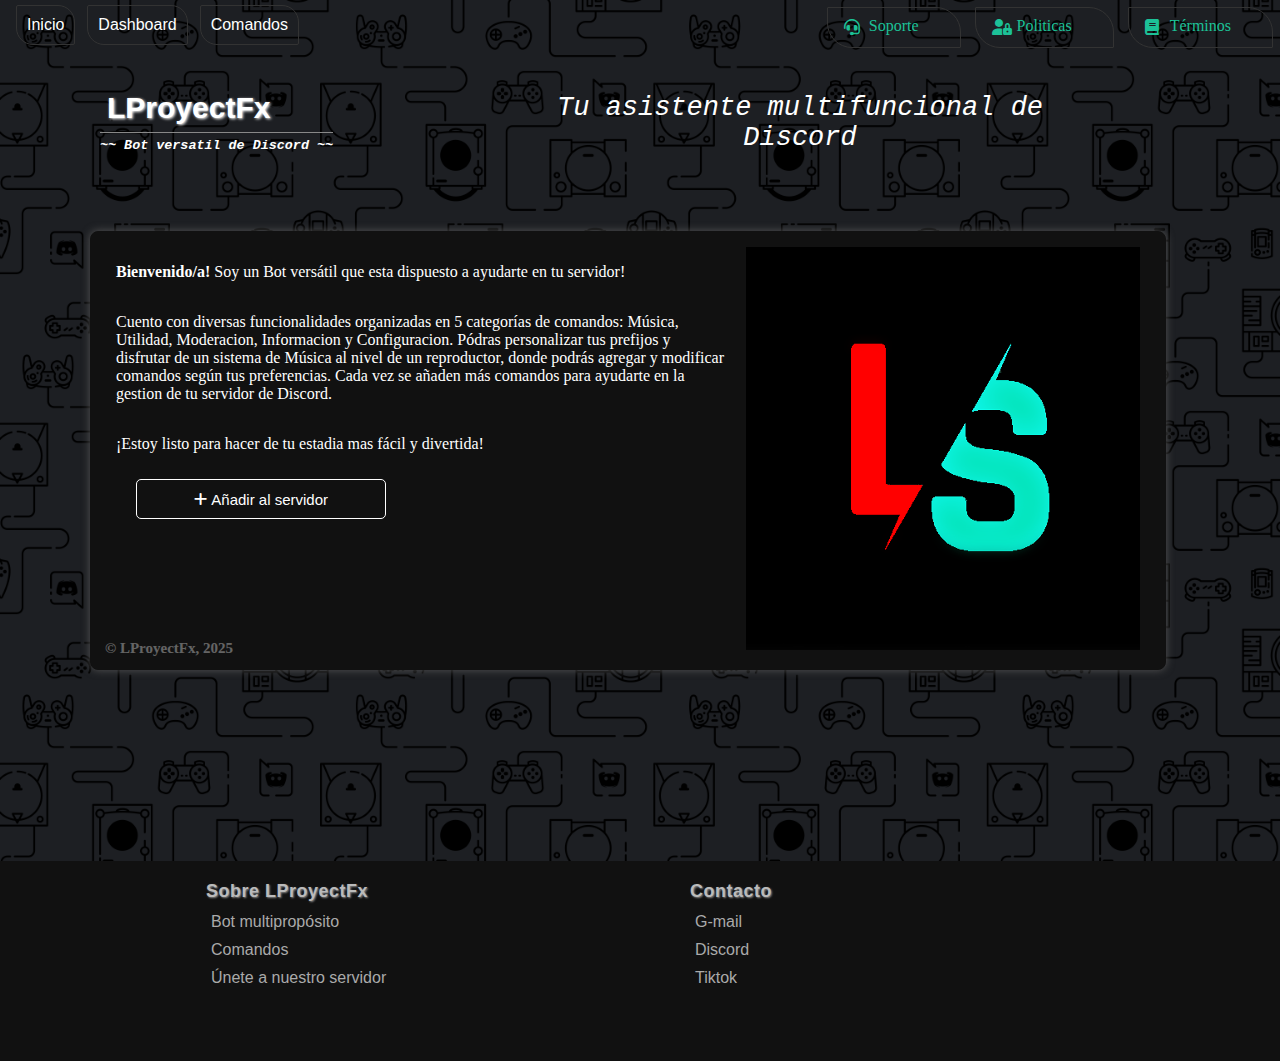
<file: index.html>
<!DOCTYPE html>
<html lang="es">
<head>
    <meta charset="UTF-8">
    <meta name="viewport" content="width=device-width, initial-scale=1.0">
    <title>Inicio</title>
    <link rel="stylesheet" href="./css/style.css">
    <link rel="stylesheet" href="./css/nav.css">
    <link rel="stylesheet" href="./css/footer.css">
    <link rel="stylesheet" href="https://cdnjs.cloudflare.com/ajax/libs/font-awesome/6.0.0-beta3/css/all.min.css">
    <link rel="icon" href="./icon.png" type="image/x-icon">
</head>
<body>
    <header>
        <div class="encabezado">
            <div class="background" src="./css/background/background.jpg"></div>
            <ul>
                <a class="encabezado_" href="./index.html">Inicio</a>
                <a class="encabezado_" href="./dashboard/panel.html">Dashboard</a>
                <a class="encabezado_" href="./cmd/commands.html">Comandos</a>
            </ul>
            <nav class="nav">
                <a class="presentacion_link" href="https://discord.gg/8dwVxfBRbQ"><i id="fa-solid-head" class="fa-solid fa-headset"></i><span class="up-text"> Soporte </span> </a>
                <a class="presentacion_link" href="./politicas/es.html"><i id="fa-solid-policy" class="fa-solid fa-user-lock"></i><span class="up-text"> Politicas </span> </a>
                <a class="presentacion_link" href="./terminos/es.html"><i id="fa-solid-book" class="fa-solid fa-book"></i><span class="up-text"> Términos </span> </a>

                <a id="log-out-text" style="display: none; color: #EE1111;">Cerrar Sesión</a>
                <img id="log-out-img" style="display: none;" alt="Perfil-img">  
            </nav>
        </div>
    </header>

    <main id="main">
        <div class="presentacion">
            <h2 class="title">LProyectFx</h2>
            <h6><i>~~ Bot versatil de Discord ~~</i></h6>
        <span class="presentacion">
            <p class="presentacion_p">Tu asistente multifuncional de Discord</p>
        </span>
    </div>
    <div class="content_text">
      <div class="content_textv2">
         <p><strong>Bienvenido/a!</strong> Soy un Bot versátil que esta dispuesto a ayudarte en tu servidor!</p>
         <p>Cuento con diversas funcionalidades organizadas en 5 categorías de comandos: Música, Utilidad, Moderacion, Informacion y Configuracion. Pódras personalizar tus prefijos y disfrutar de un sistema de Música al nivel de un reproductor, donde podrás agregar y modificar comandos según tus preferencias. Cada vez se añaden más comandos para ayudarte en la gestion de tu servidor de Discord.</p>
         <p>¡Estoy listo para hacer de tu estadia mas fácil y divertida!</p>
         <a class="a_content" href="https://discord.com/oauth2/authorize?client_id=1095478254049177741&permissions=1127827006942326&integration_type=0&scope=bot"><button class="content_button"><i class="fa-solid fa-plus"></i> Añadir al servidor</button></a>
         <h3 class="content_footer_copyright" >© LProyectFx, 2025</h3>
        </div>   
            <div class="img_content">
                <img src="./Image-x_bot.png" alt="LProyectFx">
            </div>
        </div>
    </main>

    <footer>
        <div class="content_footer">
                    <ul class="content_footer_flex_ul">
                        <h5 class="content_footer_titles">Sobre LProyectFx</h5>
                        <li><a href="./index.html">Bot multipropósito</a></li>
                        <li><a href="./cmd/commands.html">Comandos</a></li>
                        <li><a href="https://discord.gg/8dwVxfBRbQ">Únete a nuestro servidor</a></li>
                    </ul>
                    <ul class="content_footer_flex_ul">
                        <h5 class="content_footer_titles">Contacto</h5>
                        <li><a href="mailto:lsproyect.supp@gmail.com">G-mail</a></li>
                        <li><a href="https://discord.gg/8dwVxfBRbQ">Discord</a></li>
                        <li><a href="https://www.tiktok.com/@lproyectfx?is_from_webapp=1&sender_device=pc">Tiktok</a></li>
                    </ul>
        </div>
    </footer>
</body>
</html>
</file>
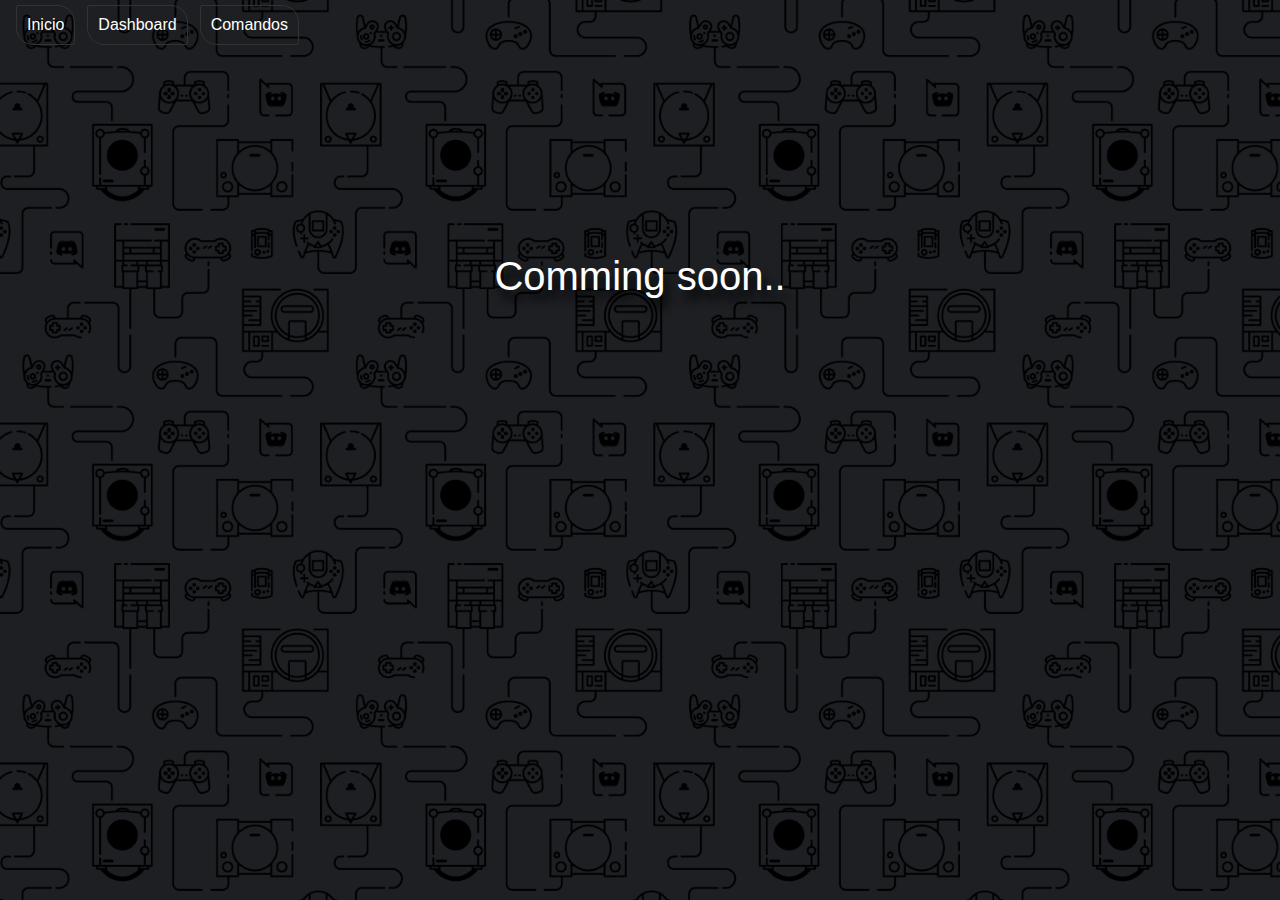
<file: cmd/commands.html>
<!DOCTYPE html>
<html lang="es">
<head>
    <meta charset="UTF-8">
    <meta name="viewport" content="width=device-width, initial-scale=1.0">
    <title>Comandos de LProyectFx</title>
    <link rel="stylesheet" href="../css/cmd.css">
    <link rel="stylesheet" href="../css/style.css">
    <link rel="stylesheet" href="../css/nav.css">
    <link rel="stylesheet" href="https://cdnjs.cloudflare.com/ajax/libs/font-awesome/6.0.0-beta3/css/all.min.css">
</head>
<body>
    <header>
        <div class="encabezado">
            <ul>
                <a class="encabezado_" href="../index.html">Inicio</a>
                <a class="encabezado_" href="../dashboard/panel.html">Dashboard</a>
                <a class="encabezado_" href="./commands.html">Comandos</a>
            </ul>
        </div>
    </header>

    <main id="main">
        <verde class="comming_soon">
            Comming soon..
        </verde>

        <div class="documentacion">
        </div>
    </main>
</body>
</html>
</file>
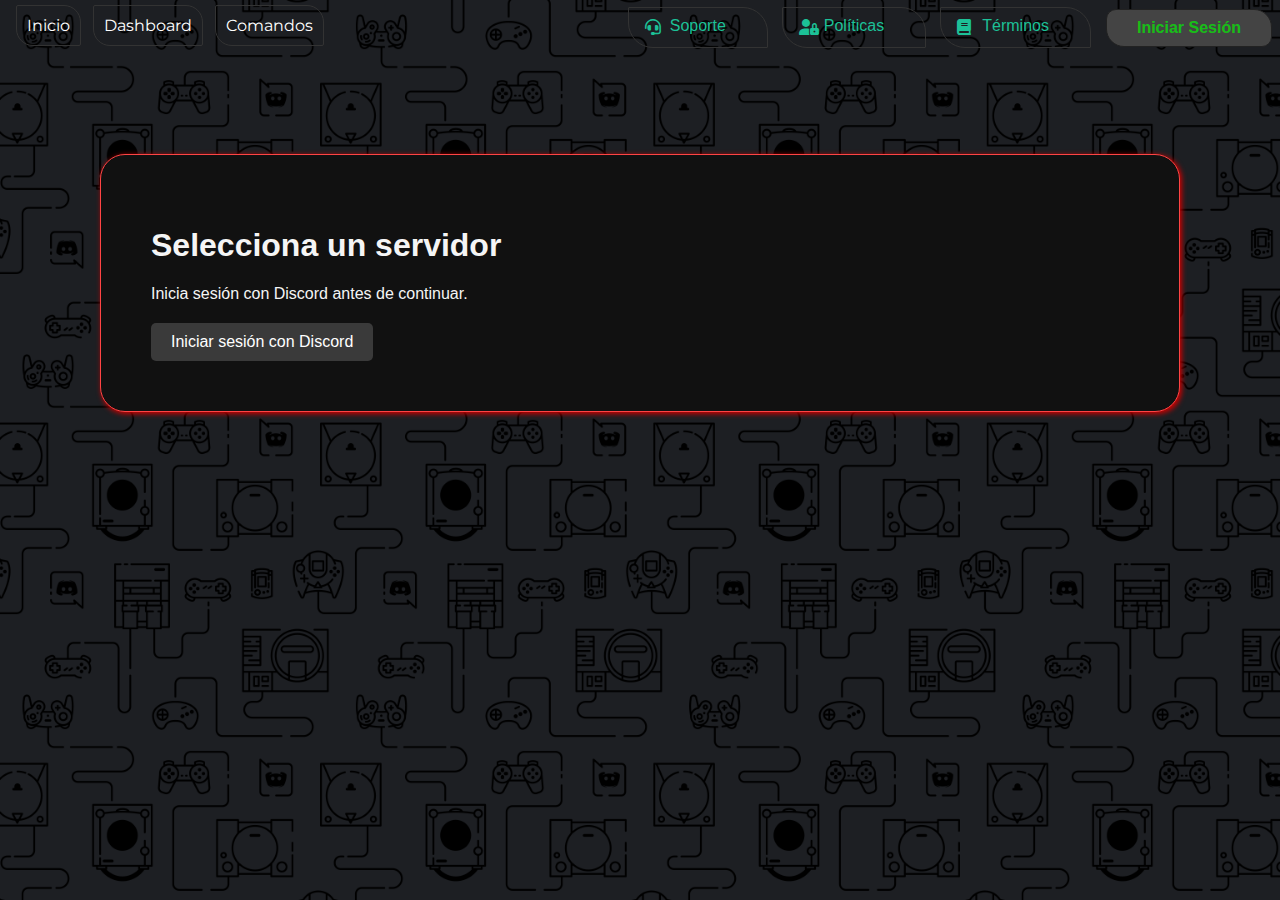
<file: dashboard/panel.html>
<!DOCTYPE html>
<html lang="es">
<head>
    <meta charset="UTF-8">
    <meta name="viewport" content="width=device-width, initial-scale=1.0">
    <title>Dashboard</title>
    <link rel="stylesheet" href="../css/style.css">
    <link rel="stylesheet" href="../css/nav.css">
    <link rel="stylesheet" href="./panel.css">
    <link rel="stylesheet" href="https://cdnjs.cloudflare.com/ajax/libs/font-awesome/6.0.0-beta3/css/all.min.css">
    <link href="https://fonts.googleapis.com/css2?family=Montserrat&display=swap" rel="stylesheet">
</head>
<body>  
    <header>
        <div class="encabezado">
            <ul>
                <a class="encabezado_" href="../index.html">Inicio</a>
                <a class="encabezado_" href="../dashboard/panel.html">Dashboard</a>
                <a class="encabezado_" href="../cmd/commands.html">Comandos</a>
            </ul>
            <nav class="nav">
            <a class="presentacion_link" href="https://discord.gg/8dwVxfBRbQ"><i id="fa-solid-head" class="fa-solid fa-headset"></i><span class="up-text">Soporte</span></a>
            <a class="presentacion_link"  href="../politicas/es.html"><i id="fa-solid-policy" class="fa-solid fa-user-lock"></i><span class="up-text">Políticas</span></a>
            <a class="presentacion_link" href="../terminos/es.html"><i id="fa-solid-book" class="fa-solid fa-book"></i><span class="up-text">Términos</span></a>
        
            <a id="buton-login" class="button-login" style="display: block;">Iniciar Sesión</a>
            

            <a href="" id="log-out-text" class="button-login" style="display: none; color: #EE1111;">Cerrar Sesión</a>
            <img id="log-out-img" style="display: none;" alt="Perfil-img">
            </nav>
        </div>
    </header>
        
    <main>
        <section id="dashboard">
            <div class="dashboard_">
            <h1>Selecciona un servidor</h1>
            <p id="login-message" style="display: block;">Inicia sesión con Discord antes de continuar.</p>

            <button id="login-discord" class="btn" style="display: block;">Iniciar sesión con Discord</button>

            <select name="Select" id="server-select" style="display: none;">
                <option value="" disabled selected></option>
            </select>
    
            <div id="server-options" style="display: none;">
                <p class="btn" id="btn-text">Configura las opciones del bot para este servidor:</p>
                <button class="btn" id="musica-btn">Panel de Musica</button>

            </div>

        </div>
        </section>
    </main>

    <script src="./js/panel.js"></script>
</body>
</html>
</file>
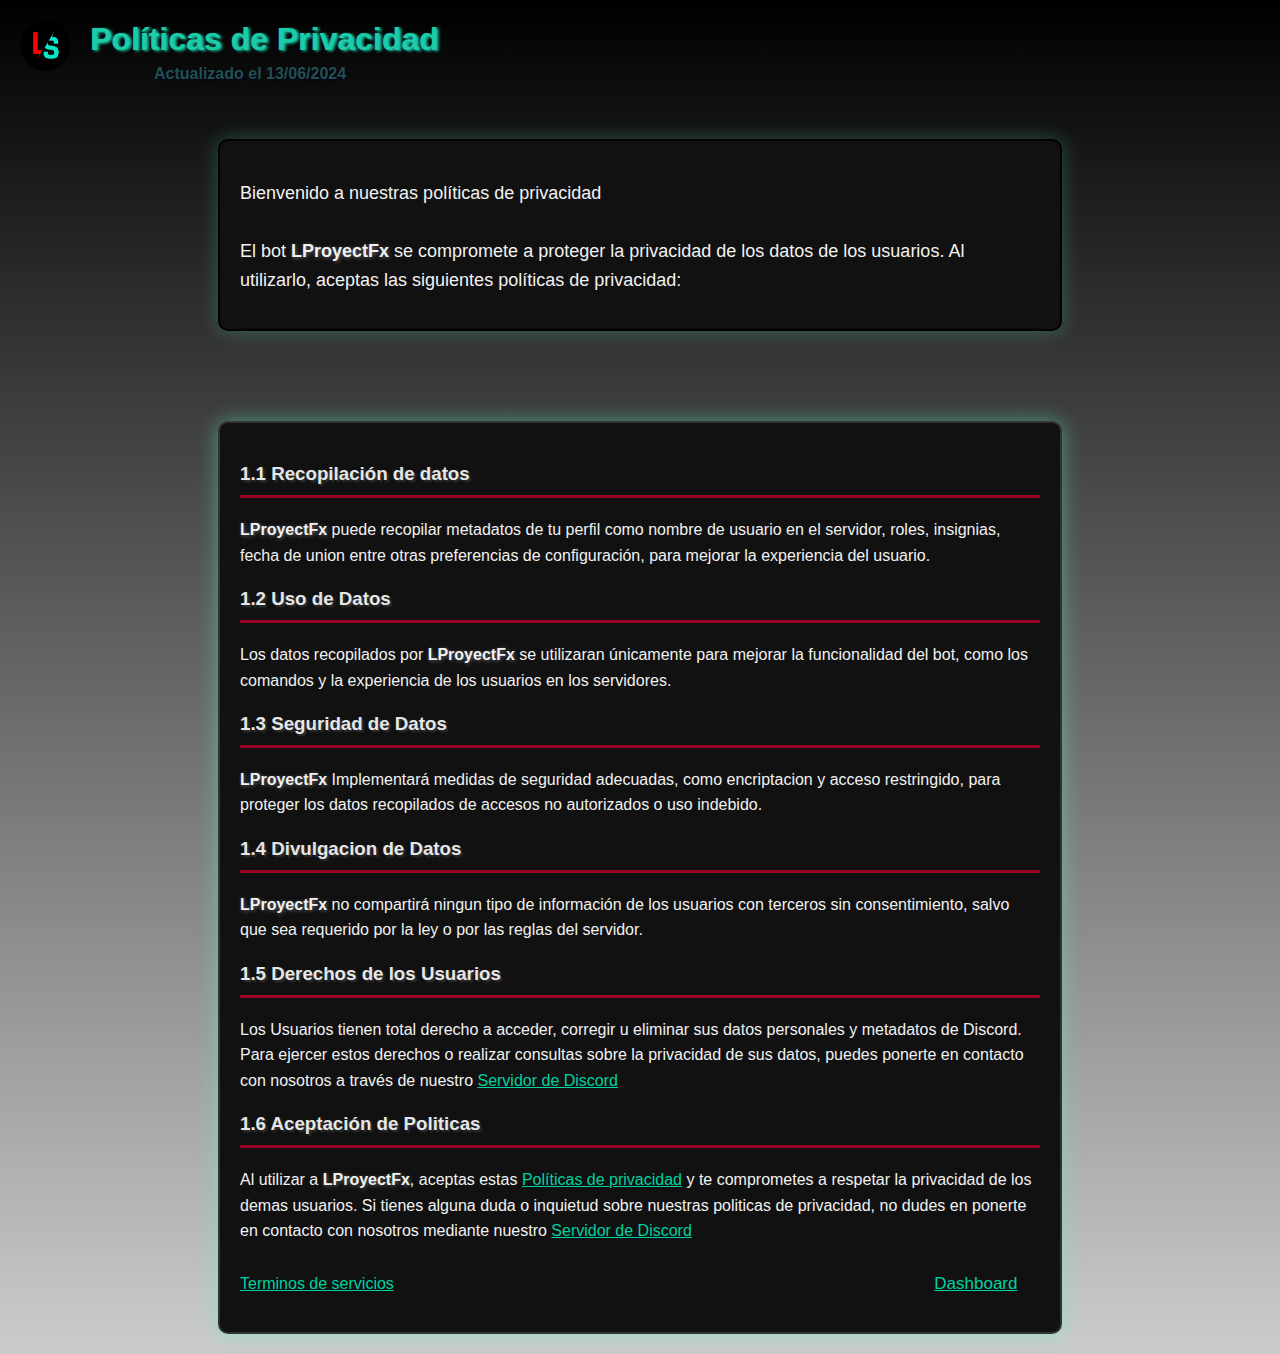
<file: policy/es.html>
<html lang="es">
    <head>
        <Title>Politicas de Privacidad</Title>
        <link rel="stylesheet" href="./style.css">

        <title>Politicas de Privacidad</title>
        <script src="../js/control.js" defer></script>
    </head>
    <body>
        <header>
            <img src="../Image-x_bot.png" alt="LProyectFx">
            <h1>Políticas de Privacidad</h1>
            <h4>Actualizado el 13/06/2024</h4>
        </header>

            <div class="Politicas_y_privacidad">
                <p class="Politicas_y_privacidad_title">Bienvenido a nuestras políticas de privacidad <br><br> El bot <strong>LProyectFx</strong> se compromete a proteger la privacidad de los datos de los usuarios. Al utilizarlo, aceptas las siguientes políticas de privacidad:</p>
            </div>
            <main>
                <h3 onclick="toggleVisibility('recopilacionDeDatos')">1.1 Recopilación de datos</h3>
                <p id="recopilacionDeDatos"><strong>LProyectFx</strong> puede recopilar metadatos de tu perfil como nombre de usuario en el servidor, roles, insignias, fecha de union entre otras preferencias de configuración, para mejorar la experiencia del usuario.</p>
                
                <h3 onclick="toggleVisibility('usoDeDatos')">1.2 Uso de Datos</h3>
                <p id="usoDeDatos">Los datos recopilados por <strong>LProyectFx</strong> se utilizaran únicamente para mejorar la funcionalidad del bot, como los comandos y la experiencia de los usuarios en los servidores.</p>
                
                <h3 onclick="toggleVisibility('seguridadDeDatos')">1.3 Seguridad de Datos</h3>
                <p id="seguridadDeDatos"><strong>LProyectFx</strong> Implementará medidas de seguridad adecuadas, como encriptacion y acceso restringido, para proteger los datos recopilados de accesos no autorizados o uso indebido.</p>
            
                <h3 onclick="toggleVisibility('divulgacionDeDatos')">1.4 Divulgacion de Datos</h3>
                <p id="divulgacionDeDatos"><strong>LProyectFx</strong> no compartirá ningun tipo de información de los usuarios con terceros sin consentimiento, salvo que sea requerido por la ley o por las reglas del servidor.</p>
            
                <h3 onclick="toggleVisibility('derechosDeLosUsuarios')">1.5 Derechos de los Usuarios</h3>
                <p id="derechosDeLosUsuarios">Los Usuarios tienen total derecho a acceder, corregir u eliminar sus datos personales y metadatos de Discord. Para ejercer estos derechos o realizar consultas sobre la privacidad de sus datos, puedes ponerte en contacto con nosotros a través de nuestro <a href="https://discord.gg/8dwVxfBRbQ">Servidor de Discord</a></p>

                <h3 onclick="toggleVisibility('aceptacionDePoliticas')">1.6 Aceptación de Politicas</h3>
                <p id="aceptacionDePoliticas">Al utilizar a <strong>LProyectFx</strong>, aceptas estas <a href="/policy/es.html">Políticas de privacidad</a> y te comprometes a respetar la privacidad de los demas usuarios. Si tienes alguna duda o inquietud sobre nuestras politicas de privacidad, no dudes en ponerte en contacto con nosotros mediante nuestro <a href="https://discord.gg/8dwVxfBRbQ">Servidor de Discord <br><br><a href="/terms/es.html">Terminos de servicios</a></a> <a class="dashboard" href="../dashboard/panel.html">Dashboard</a></p>
            </main>
    </body>
</html>
</file>
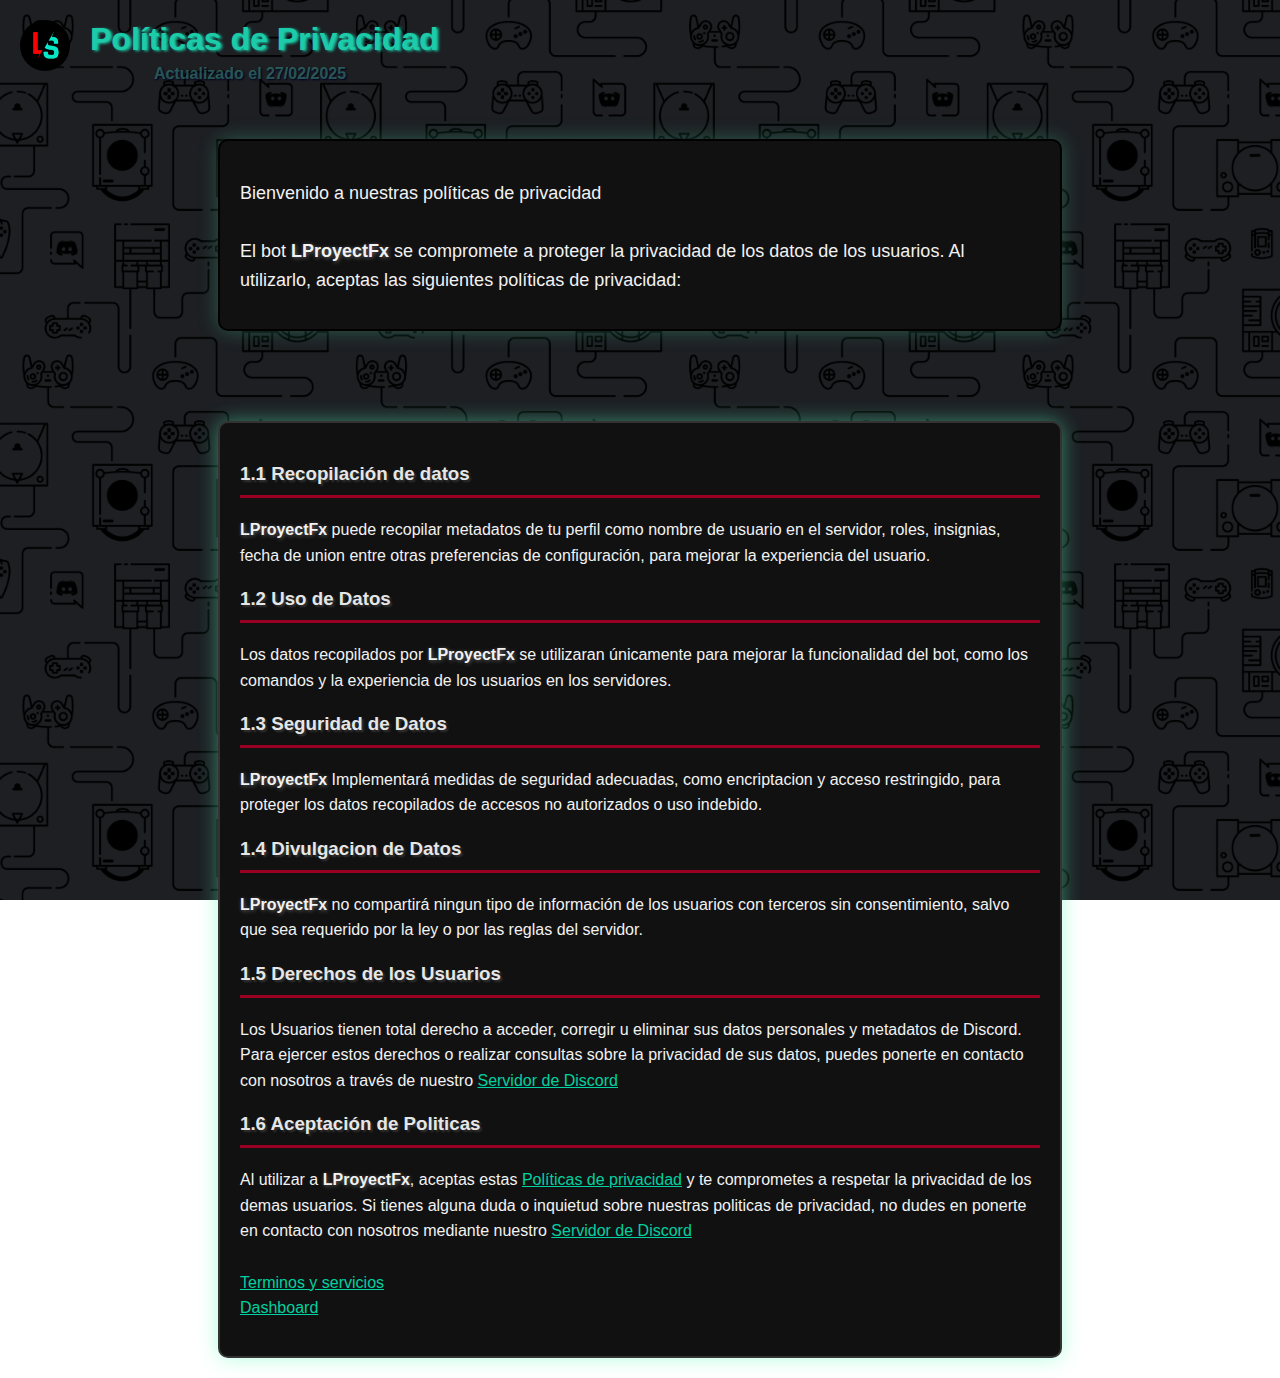
<file: politicas/es.html>
<html lang="es">
    <head>
        <Title>Politicas de Privacidad</Title>
        <link rel="stylesheet" href="./style.css">
        <link rel="stylesheet" href="../css/style.css">

        <title>Politicas de Privacidad</title>
        <script src="../js/control.js" defer></script>
    </head>
    <body>
        <header>
            <img src="../Image-x_bot.png" alt="LProyectFx">
            <h1>Políticas de Privacidad</h1>
            <h4>Actualizado el 27/02/2025</h4>
        </header>

            <div class="Politicas_y_privacidad">
                <p class="Politicas_y_privacidad_title">Bienvenido a nuestras políticas de privacidad <br><br> El bot <strong>LProyectFx</strong> se compromete a proteger la privacidad de los datos de los usuarios. Al utilizarlo, aceptas las siguientes políticas de privacidad:</p>
            </div>
            <main>
                <h3 onclick="toggleVisibility('recopilacionDeDatos')">1.1 Recopilación de datos</h3>
                <p id="recopilacionDeDatos"><strong>LProyectFx</strong> puede recopilar metadatos de tu perfil como nombre de usuario en el servidor, roles, insignias, fecha de union entre otras preferencias de configuración, para mejorar la experiencia del usuario.</p>
                
                <h3 onclick="toggleVisibility('usoDeDatos')">1.2 Uso de Datos</h3>
                <p id="usoDeDatos">Los datos recopilados por <strong>LProyectFx</strong> se utilizaran únicamente para mejorar la funcionalidad del bot, como los comandos y la experiencia de los usuarios en los servidores.</p>
                
                <h3 onclick="toggleVisibility('seguridadDeDatos')">1.3 Seguridad de Datos</h3>
                <p id="seguridadDeDatos"><strong>LProyectFx</strong> Implementará medidas de seguridad adecuadas, como encriptacion y acceso restringido, para proteger los datos recopilados de accesos no autorizados o uso indebido.</p>
            
                <h3 onclick="toggleVisibility('divulgacionDeDatos')">1.4 Divulgacion de Datos</h3>
                <p id="divulgacionDeDatos"><strong>LProyectFx</strong> no compartirá ningun tipo de información de los usuarios con terceros sin consentimiento, salvo que sea requerido por la ley o por las reglas del servidor.</p>
            
                <h3 onclick="toggleVisibility('derechosDeLosUsuarios')">1.5 Derechos de los Usuarios</h3>
                <p id="derechosDeLosUsuarios">Los Usuarios tienen total derecho a acceder, corregir u eliminar sus datos personales y metadatos de Discord. Para ejercer estos derechos o realizar consultas sobre la privacidad de sus datos, puedes ponerte en contacto con nosotros a través de nuestro <a href="https://discord.gg/8dwVxfBRbQ">Servidor de Discord</a></p>

                <h3 onclick="toggleVisibility('aceptacionDePoliticas')">1.6 Aceptación de Politicas</h3>
                <p id="aceptacionDePoliticas">Al utilizar a <strong>LProyectFx</strong>, aceptas estas <a href="./es.html">Políticas de privacidad</a> y te comprometes a respetar la privacidad de los demas usuarios. Si tienes alguna duda o inquietud sobre nuestras politicas de privacidad, no dudes en ponerte en contacto con nosotros mediante nuestro <a href="https://discord.gg/8dwVxfBRbQ">Servidor de Discord <br><br><a href="../terminos/es.html">Terminos y servicios</a></a><br><a class="dashboard" href="../dashboard/panel.html">Dashboard</a></p>
            </main>
    </body>
</html>
</file>
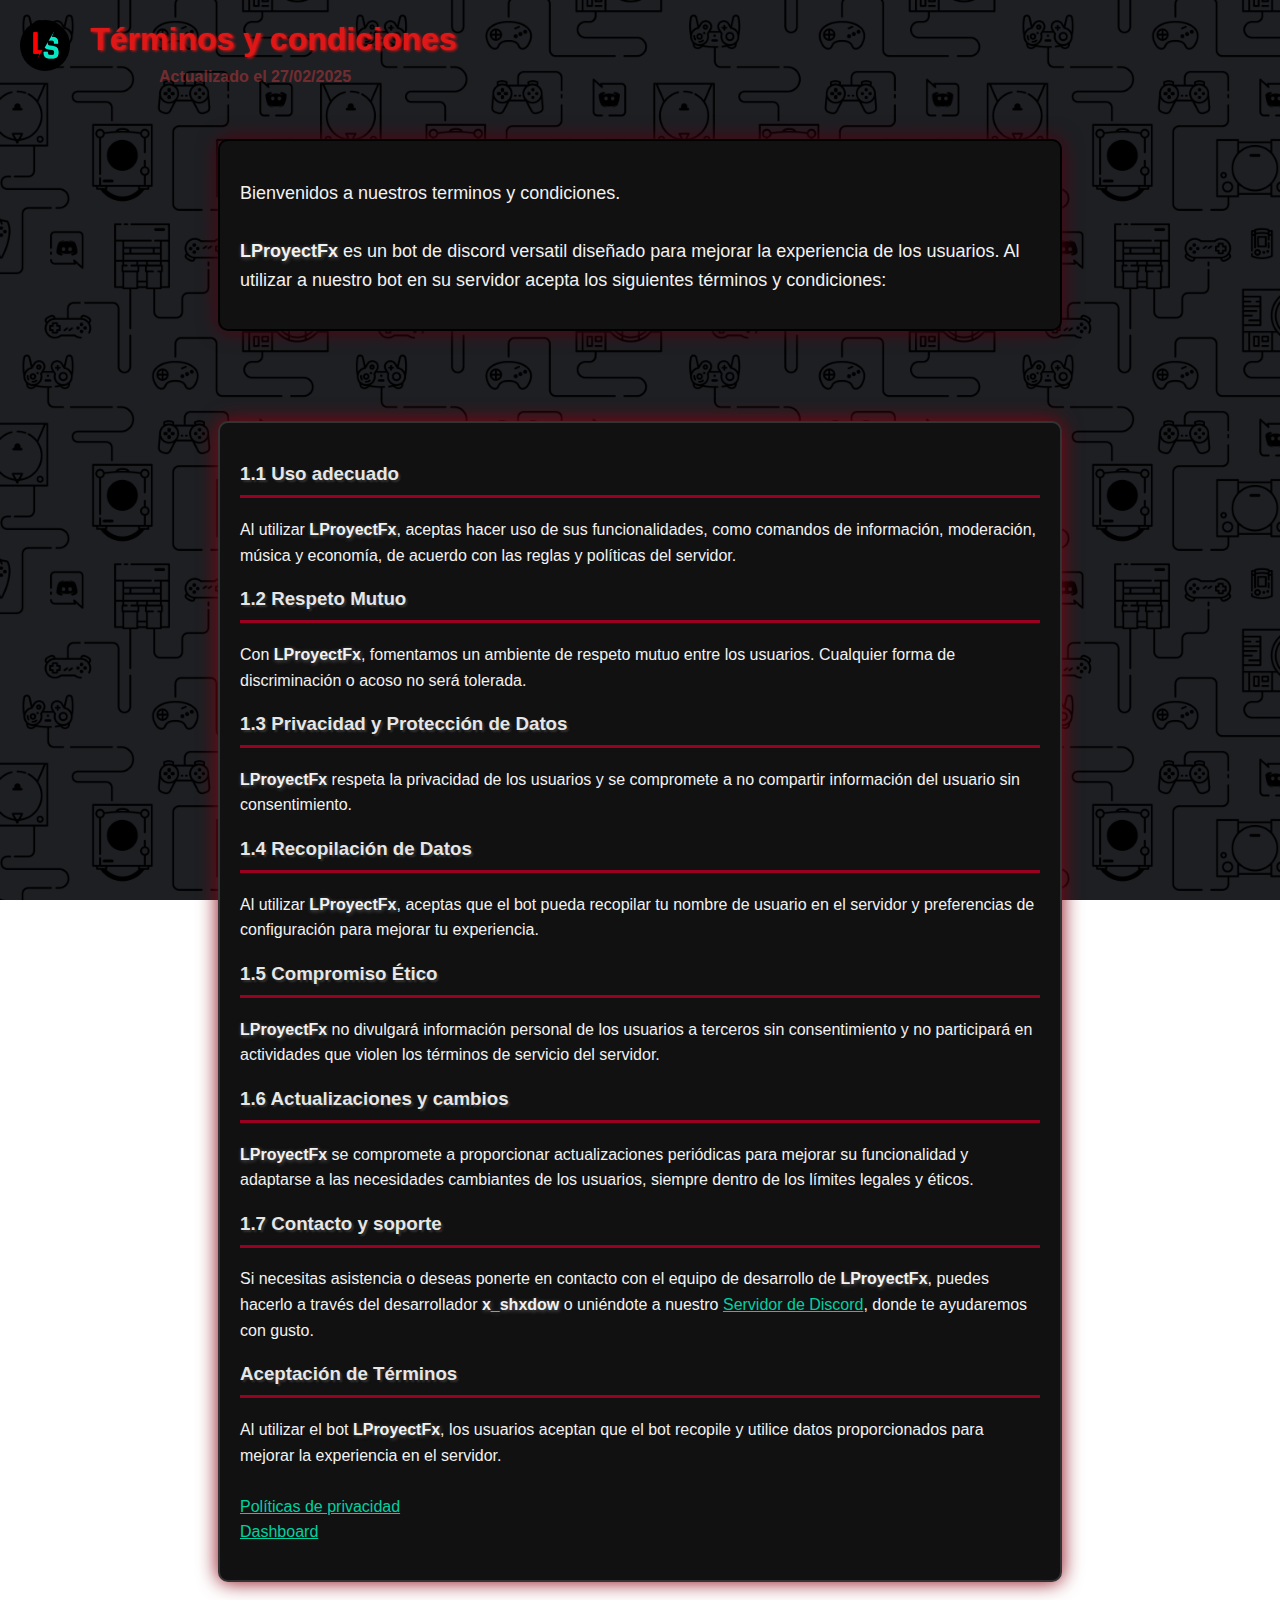
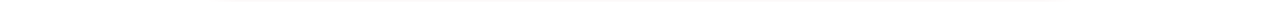
<file: terminos/es.html>
<html lang="es">
<head>
    <link rel="stylesheet" href="stylesheet.css">
    <link rel="stylesheet" href="../css/style.css">
    <meta charset="UTF-8">
    <link rel="icon" href="../icon.png" type="image/png">
    <meta name="viewport" content="width=device-width, initial-scale=1.0">
    
    <title>Terminos y servicios</title>
    <script src="../js/control.js" defer></script>
</head>
<body>
    <header>
        <img src="../Image-x_bot.png" alt="LProyectFx">
        <h1> Términos y condiciones</h1>
        <h4>Actualizado el 27/02/2025</h4>
    </header>

    
    <div class="Terminos_y_condiciones">
        <p class="Terminos_y_condiciones_title">Bienvenidos a nuestros terminos y condiciones. <br><br> <strong>LProyectFx</strong> es un bot de discord versatil diseñado para mejorar la experiencia de los usuarios. Al utilizar a nuestro bot en su servidor acepta los siguientes términos y condiciones:</p>
        </div>
        <main>
            <h3 onclick="toggleVisibility('usoAdecuado')">1.1 Uso adecuado</h3>
            <p id="usoAdecuado">Al utilizar <strong>LProyectFx</strong>, aceptas hacer uso de sus funcionalidades, como comandos de información, moderación, música y economía, de acuerdo con las reglas y políticas del servidor.</p>
            
            <h3 onclick="toggleVisibility('respetoMutuo')">1.2 Respeto Mutuo</h3>
            <p id="respetoMutuo">Con <strong>LProyectFx</strong>, fomentamos un ambiente de respeto mutuo entre los usuarios. Cualquier forma de discriminación o acoso no será tolerada.</p>
            
            <h3 onclick="toggleVisibility('privacidadAndProteccionDeDatos')">1.3 Privacidad y Protección de Datos</h3>
            <p id="privacidadAndProteccionDeDatos"><strong>LProyectFx</strong> respeta la privacidad de los usuarios y se compromete a no compartir información del usuario sin consentimiento.</p>
            
            <h3 onclick="toggleVisibility('recopilacionDeDatos')">1.4 Recopilación de Datos</h3>
            <p id="recopilacionDeDatos">Al utilizar <strong>LProyectFx</strong>, aceptas que el bot pueda recopilar tu nombre de usuario en el servidor y preferencias de configuración para mejorar tu experiencia.</p>
            
            <h3 onclick="toggleVisibility('compromisoEtico')">1.5 Compromiso Ético</h3>
            <p id="compromisoEtico"><strong>LProyectFx</strong> no divulgará información personal de los usuarios a terceros sin consentimiento y no participará en actividades que violen los términos de servicio del servidor.</p>
            
            <h3 onclick="toggleVisibility('actualizacionesAndCambios')">1.6 Actualizaciones y cambios</h3>
            <p id="actualizacionesAndCambios"><strong>LProyectFx</strong> se compromete a proporcionar actualizaciones periódicas para mejorar su funcionalidad y adaptarse a las necesidades cambiantes de los usuarios, siempre dentro de los límites legales y éticos.</p>
            
            <h3 onclick="toggleVisibility('contactoAndSoporte')">1.7 Contacto y soporte</h3>
            <p id="contactoAndSoporte">Si necesitas asistencia o deseas ponerte en contacto con el equipo de desarrollo de <strong>LProyectFx</strong>, puedes hacerlo a través del desarrollador <strong>x_shxdow</strong> o uniéndote a nuestro <a href="https://discord.gg/8dwVxfBRbQ">Servidor de Discord</a>, donde te ayudaremos con gusto.</p>
                    
            <h3 onclick="toggleVisibility('aceptacionDeTerminos')">Aceptación de Términos</h3>
            <p id="aceptacionDeTerminos">Al utilizar el bot <strong>LProyectFx</strong>, los usuarios aceptan que el bot recopile y utilice datos proporcionados para mejorar la experiencia en el servidor. <br><br><a href="../politicas/es.html" class="lista_privacidad">Políticas de privacidad</a><br><a class="dashboard" href="../dashboard/panel.html">Dashboard</a></p>
        </main>
</body>
</html>
</file>
<file: css/style.css>
body, html {
    margin: 0;
    padding: 0; 
    background-image: url(./background/background.jpg);
    background-size: cover;
    background-position: center;
    background-attachment: fixed;

}

#main {
    height: 800px;
}

h6 {   
    display: inline;
    padding: 5px 0;
    border-top: 1.5px solid #888;
}

.title {
    text-shadow: 1.2px 1.2px 3px #fff;
    font-family: sans-serif;
    margin: 7px;
}

.title, h6 {
    position: relative;
    top: 30px;
}

#fa-solid-policy, #fa-solid-head, #fa-solid-book {
    position: relative;
    right: 25px;
    top: 20px;
    padding-left: -10px;
}

.presentacion {
    font-size: 20px;
    color: #fff;
    width: 300px;
    padding: 0 100px;
    font-family: monospace;
    height: 170px;
}


.presentacion_p {
    display: flex;
    text-align: center;
    margin: -60px 150%;
    width: 500px;
    font-size: 27px;
    font-style: italic;
    padding: 5px 0;
}

.text {
    text-align: center;
    position: relative;
    right: 251px;
    bottom: 50px;
}

.content_text {
    display: flex;
    flex-direction: row;
    align-items: flex-start;    
    position: relative;
    width: 80%;
    border: 1px #111 solid;
    box-shadow: 0 0 8px #555;
    border-radius: 8px;
    background-color: #111;
    padding: 15px 25px;
    left: 90px;
}
.content_textv2 {
    display: flex;
    flex-direction: column;
    flex-grow: 1;
    margin-right: 20px;
}

.img_content.img {
    border-radius: 5%;
    padding: 20px 15px;
    width: 300px;
    position: relative;
    animation: moveUpDown 1.4s infinite;
}

@keyframes moveUpDown {
    0% {
        top: 0
    }

    50% {
        top: 8px
    }

    100% {
        top: 0px
    }
}

.content_button {
    border: 1px solid #fff;
    font-family: sans-serif;
    color: #fff;
    font-size: 15px;
    position: relative;
    cursor: pointer;
    margin: 10px 20px;
    height: 40px;
    width: 250px;
    border-radius: 5px;
    background-color: transparent;
    transition: all 0.2s;
}

.a_content {
    width: min-content;
}

.content_button:hover {
    background-color: #fff;
    color: #000;
    border-radius: 5px;
    border: 1px solid #fff;
}


h3 {
    font-family: Geneva, Tahoma, sans-serif;
}
</file>
<file: css/nav.css>
html {
    background-color: #444;
    color: #fff;
    margin: 0;
    padding: 0;
    display: inline-block;
}

header {
    width: 100%;
    display: flex;
    flex-direction: row;
}

.nav {
    position: absolute;
    top: 0;
    right: 0;
    margin: 0;
    display: flex;
    flex-direction: row;
    text-align: start;
    height: 55px;
}


/* Formatear botones de navegacion */
ul {
    display: flex;
    flex-direction: row;
    text-align: start;
    align-items: center;
    padding: 0 10px;
    margin: 0;
    width: 50%;
    height: 50px;
}


/* Botones de la izquierda */

.encabezado {
    width: 100%;
    height: 3.4em;
    display: flex;
    flex-direction: row;
}

.encabezado_ {
    display: flex;
    flex-direction: column;
    padding: 10px;
    text-decoration: none;
    color: #fff;
    border: 1px solid #333;
    margin: 6px;
    border-radius: 2px 17px;
    transition: all 0.3s;
    font-family: 'Montserrat', sans-serif;
}

.encabezado_:hover {
    font-weight: bold;
    background-color: #111;
    margin: 0 15px;
    color: rgb(255, 27, 27);
    text-shadow: 0.5px 0.3px 0.1px;
    padding: 10px 28px;
    border-radius: 5px 26px;
    border: 0.5px solid #AAA;
}

/* Botones de la derecha */

.button-login {
    cursor: pointer;
    border: 1px solid #222;
    background-color: #444;
    display: flex;
    flex-direction: column;
    padding: 9px 30px;
    margin: auto 8px;
    text-decoration: none;
    color: #0f0A;
    font-weight: bold;
    border-radius: 10px 18px;
    transition: all 0.5s;
}

.button-login:hover {
    border-radius: 12px 27px;
    padding: 9px 46px;
    border: 1px solid #AAA;
    color: #0f0F;
    font-weight: bold;
    background-color: #111;
}

#log-out-img {
    width: 40px;
    height: 40px;
    border-radius: 50%;
    position: relative;
    padding: 3px;
    margin: 4px;
}

#fa-solid-policy, #fa-solid-head, #fa-solid-book {
    position: relative;
    right: 25px;
    top: 11px;
    padding-left: -10px;
}

.presentacion_link {
    display: flex;
    text-decoration: none;
    color: #1CC197;
    padding: 0 41px;
    transition: all 0.3s;
    flex-direction: column;
    margin: 7px;
    position: relative;
    border: 1px solid #333;
    border-radius: 1px 25px;
}

.up-text {
    position: relative;
    bottom: 7px;
}

.presentacion_link:hover {
    color: #11e8b2;
    text-decoration: double;
    border-radius: 3px 25px;
    border: 1px solid #AAA;
    padding: 0 46px;
    background-color: #111;
    font-weight: bold;
}
</file>
<file: css/footer.css>
.content_footer {
    background-color:#111;
    height: 200px;
    width: 100%;
    display: flex;
    justify-content: center;
    gap: 100px;
}


.content_footer_titles {
    font-family: sans-serif;
    font-size: 18px;
    color: #BBBF;
    margin-bottom: 6px;
    text-align: left;
    letter-spacing: 0.5px;
    margin-top: 20px;
    text-shadow: 1px 1px 2px #888;
}

.content_footer_titles:hover {
    color: #fff;
    cursor: default;
}

.content_footer_flex_ul {
    width: 30%;
    list-style: none;
    padding: 0;
    margin: 0;
    text-align: center;
    flex-direction: column;
    align-items: start;
    font-family: arial;
    color: #AAAF;
}

li {
    padding: 5px;
}

a {
    color: #AAAF;
    text-decoration: none;
}

.content_footer_copyright {
    position:absolute;
    font-size: 15px;
    font-family:'sans-serif';
    opacity: 35%;
    bottom: -3px;
    left: 14px;
}
</file>
<file: css/cmd.css>
body {
    margin: 0;
    background: linear-gradient(to bottom, #333, #000);
}

#main {
    height: 800px;
    display: flex;
    justify-content: center;
}

.comming_soon {
    color: #fff;
    font-size: 40px;
    font-family: 'Lucida Sans Regular', 'Lucida Grande', 'Lucida Sans Unicode', Geneva, Verdana, sans-serif;
    margin: 200px;
    text-shadow: 5px 10px 10px #000;
}
</file>
<file: dashboard/panel.css>
body, html {
    font-family: 'Arial', sans-serif;
    background-color: #1e1e2f;
    color: #f5f5f5;
    margin: 0;
    padding: 0; 
    overflow: hidden; 
    display: flex;
    flex-direction: column;
}

#dashboard {
    width: 100%;
}

.dashboard_ {
    background-color: #111;
    border-radius: 25px;
    border: 0.1px solid #f44;
    box-shadow: 1.2px 1.4px 5px #c00;
    padding: 50px;
    margin: 100px;
}

#server-select {
    width: 350px;
    height: 35px;
    border-radius: 5px;
    background-color: #333;
    border-radius: 10px;
    border: 1px solid #00cccc;
    color: #fff;
    border-color: #111;
    cursor: pointer;
    padding: 5px 10px;
    appearance: none;
    transition: all 1s ease;
}

#server-select:focus {
    border-color: #00b3b3;
    color: #fff;
}

#server-select::after {
    content: '▼'; /* Usamos el símbolo de flecha hacia abajo */
    font-size: 18px;
    position: absolute;
    top: 50%;
    right: 10px; /* Ajusta la distancia del borde derecho */
    transform: translateY(-50%);
    color: #fff; /* Color de la flecha */
}

#server-select option {
    background-color: #333;
    color: #fff;
    padding: 8px;
    transition: background-color 0.3s ease, color 0.3s ease;
}

#server-select option:hover {
    background-color: #666;
    color: #fff;
}

/* boton login */

#login-discord:hover {
    background-color: #00cccc;
    color: #000;
}

button.btn {
    background-color: #3a3a3a;
    color: #fff;
    border: none;
    padding: 10px 20px;
    font-size: 16px;
    border-radius: 5px;
    cursor: pointer;
    margin-top: 20px;
    transition: all 0.5s;
}

button.btn:hover {
    background-color: #0CC;
    color: #FFF;
    padding: 10px 40px;
}
</file>
<file: policy/style.css>
body {
    margin: 0;
    padding: 0;
    font-family: 'Segoe UI', Tahoma, Geneva, Verdana, sans-serif;
    background: linear-gradient(#000, #ccc); /* Fondo html */
    color: #fff; /* Texto blanco */
}

header {
    overflow: hidden;
}

h1 {
    color: #1ccca9;
    text-shadow: 2px 1px 3px;
}

h4 {
    position: relative;
    bottom: 15;
    left: 64;
    color: #5ca6;
    text-shadow: #002 1px 1px 2px;
}

a {
    color: #00d1a1;
}

a:hover {
    color: #b00;
    transition: 2s;
}

h3 {
    color: #E6E6E6;
    border-bottom: 3px solid #902; /* Línea separadora rojo oscuro */
    padding-bottom: 10px;
    margin-top: 20px;
    text-shadow: 2px 2px 2px #333;
    cursor: pointer;
}

strong {
    text-shadow: 1px 1px 4px #666;
}
.Politicas_y_privacidad {
    max-width: 800px;
    text-align: left;
    box-shadow: #000;
    border: 2px solid;
    border-color: #000;
    background-color: #111;
    margin: 20px auto;
    padding: 20px;
    box-shadow: 0px 0px 20px #5fb4;
    border-radius: 10px;
    margin-bottom: 90px;
}

.dashboard {
    position: relative;
    left: 67%;
    font-size: 17px;
}

.Politicas_y_privacidad_title {
    font-size: large;
    font-family:sans-serif;
}

img {
    width: 50px;
    border-radius: 50%;
    float: left;
    margin: 20px 20px;
}

main {
    max-width: 800px;
    margin: 20px auto;
    padding: 20px;
    box-shadow: 0 0 20px #5fb7; /*sombreado*/
    border-radius: 10px;
    text-align: left;
    color: #333;
    border-color: #111;
    border: 2px solid;
    background-color: #111; /*color dentro de la box*/
}

li {
    color: #F2F2F2;
    text-shadow: 0px 0px 6px;
}

p {
    margin-bottom: 15px;
    line-height: 1.6;
    color: #F2F2F2;
}
</file>
<file: politicas/style.css>
body {
    margin: 0;
    padding: 0;
    font-family: 'Segoe UI', Tahoma, Geneva, Verdana, sans-serif;
    background: linear-gradient(#000, #ccc); /* Fondo html */
    color: #fff; /* Texto blanco */
}

header {
    overflow: hidden;
}

h1 {
    color: #1ccca9;
    text-shadow: 2px 1px 3px;
}

h4 {
    position: relative;
    bottom: 15;
    left: 64;
    color: #5ca6;
    text-shadow: #002 1px 1px 2px;
}

a {
    color: #00d1a1;
}

a:hover {
    color: #b00;
    transition: 2s;
}

h3 {
    color: #E6E6E6;
    border-bottom: 3px solid #902; /* Línea separadora rojo oscuro */
    padding-bottom: 10px;
    margin-top: 20px;
    text-shadow: 2px 2px 2px #333;
    cursor: pointer;
}

strong {
    text-shadow: 1px 1px 4px #666;
}
.Politicas_y_privacidad {
    max-width: 800px;
    text-align: left;
    box-shadow: #000;
    border: 2px solid;
    border-color: #000;
    background-color: #111;
    margin: 20px auto;
    padding: 20px;
    box-shadow: 0px 0px 20px #5fb4;
    border-radius: 10px;
    margin-bottom: 90px;
}

.dashboard {
    position: relative;
}

.Politicas_y_privacidad_title {
    font-size: large;
    font-family:sans-serif;
}

img {
    width: 50px;
    border-radius: 50%;
    float: left;
    margin: 20px 20px;
}

main {
    max-width: 800px;
    margin: 20px auto;
    padding: 20px;
    box-shadow: 0 0 20px #5fb7; /*sombreado*/
    border-radius: 10px;
    text-align: left;
    color: #333;
    border-color: #111;
    border: 2px solid;
    background-color: #111; /*color dentro de la box*/
}

li {
    color: #F2F2F2;
    text-shadow: 0px 0px 6px;
}

p {
    margin-bottom: 15px;
    line-height: 1.6;
    color: #F2F2F2;
}
</file>
<file: terminos/stylesheet.css>
body {
    margin: 0;
    padding: 0;
    font-family: 'Segoe UI', Tahoma, Geneva, Verdana, sans-serif;
    background: linear-gradient(#000, #ccc); /* Fondo html */
    color: #fff; /* Texto blanco */
}

header {
    overflow: hidden;
}

h1 {
    color: #e01717;
    text-shadow: 2px 1px 3px;
}

h4 {
    position: relative;
    bottom: 12;
    left: 69;
    color: #f446;
}

a {
    color: #00d1a1;
}

a:hover {
    color: #b00;
    transition: 2s;
}

h3 {
    color: #E6E6E6;
    border-bottom: 3px solid #902; /* Línea separadora rojo oscuro */
    padding-bottom: 10px;
    margin-top: 20px;
    text-shadow: 2px 2px 2px #333;
    cursor: pointer;
}

.main_text {
    font-family: sans-serif;
    color: #fff;
    display: none;
}

strong {
    text-shadow: 1px 1px 4px #666;
}
.Terminos_y_condiciones {
    max-width: 800px;
    text-align: left;
    box-shadow: #000;
    border: 2px solid;
    border-color: #000;
    background-color: #111;
    margin: 20px auto;
    padding: 20px;
    box-shadow: 0px 0px 20px #501;
    border-radius: 10px;
    margin-bottom: 90px;
}

.Terminos_y_condiciones_title {
    font-size: large;
    font-family:sans-serif;
}

.dashboard {
    position: relative;
}

img {
    width: 50px;
    border-radius: 50%;
    float: left;
    margin: 20px 20px;
}

main {
    max-width: 800px;
    margin: 20px auto;
    padding: 20px;
    box-shadow: 0 0 20px #801; /*sombreado*/
    border-radius: 10px;
    text-align: left;
    color: #333;
    border-color: #111;
    border: 2px solid;
    background-color: #111; /*color dentro de la box*/
}

li {
    color: #F2F2F2;
    text-shadow: 0px 0px 6px;
}

p {
    margin-bottom: 15px;
    line-height: 1.6;
    color: #F2F2F2;
}
</file>
